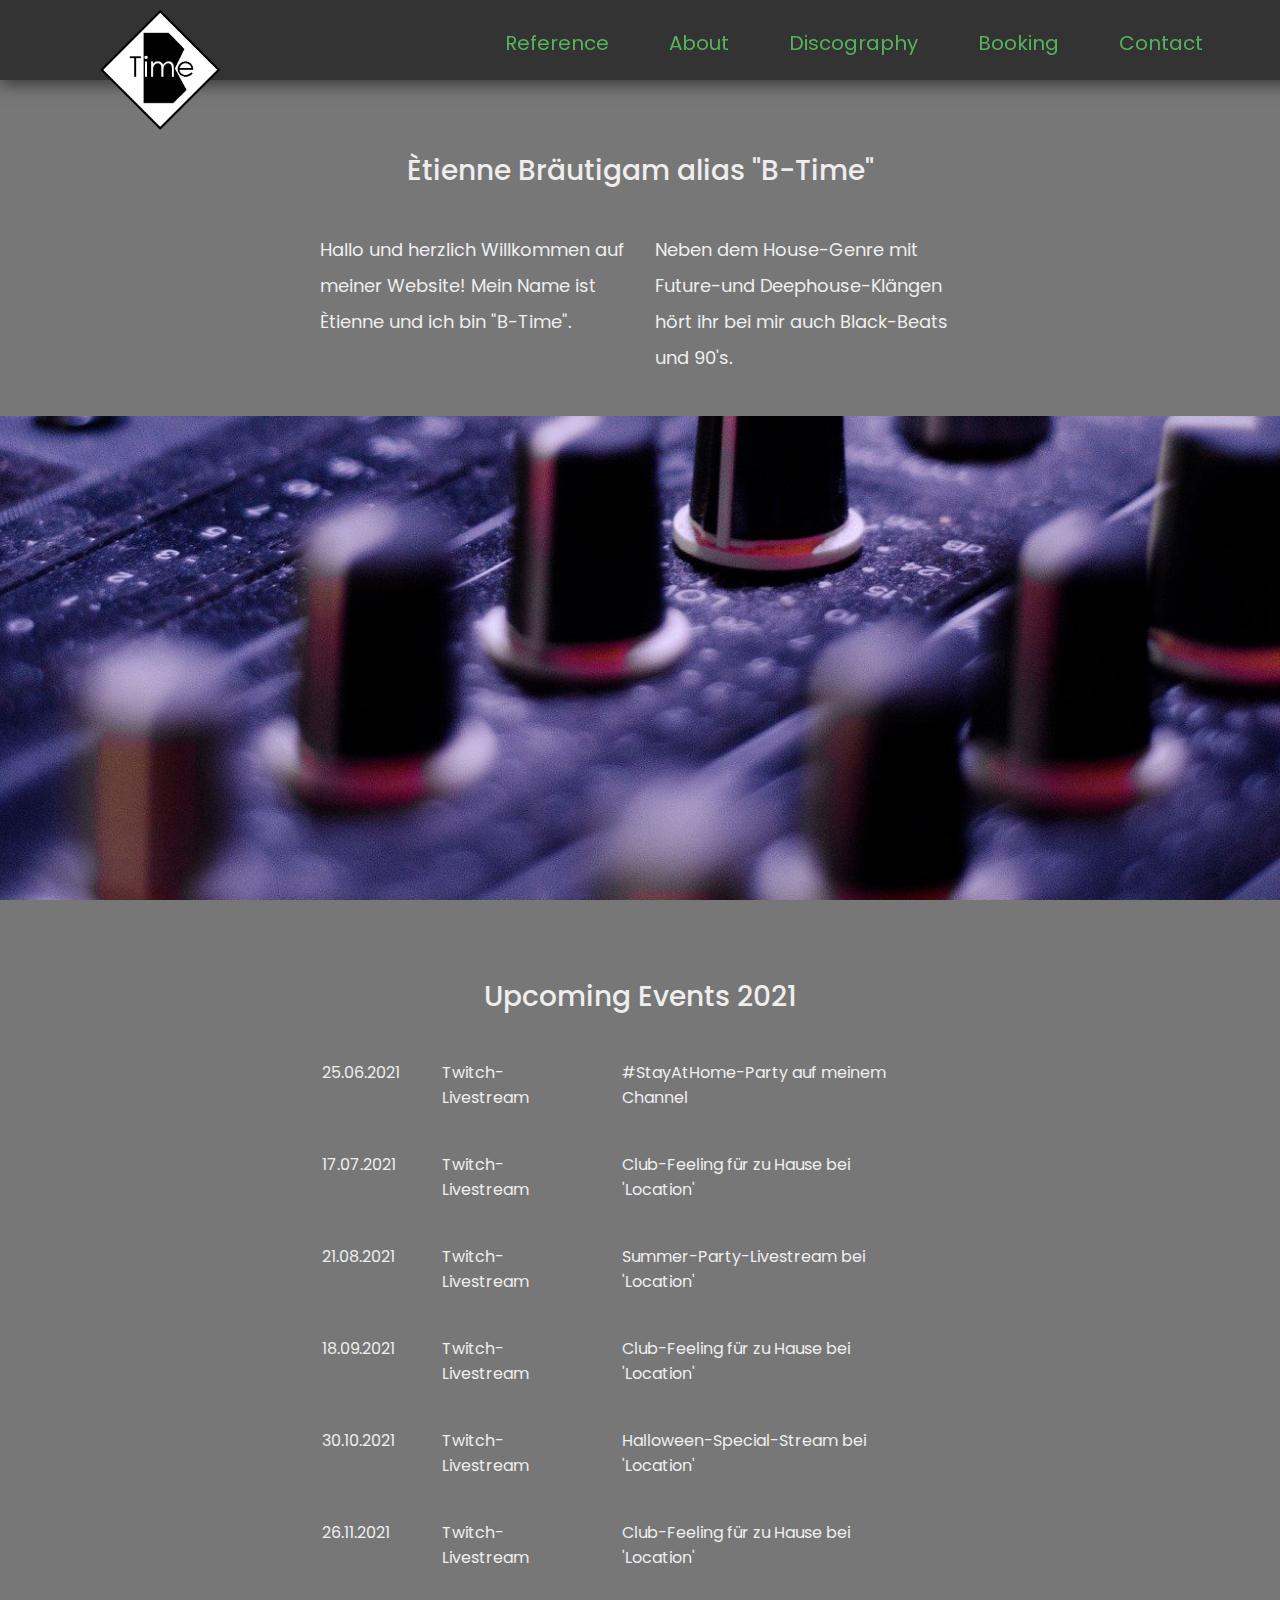
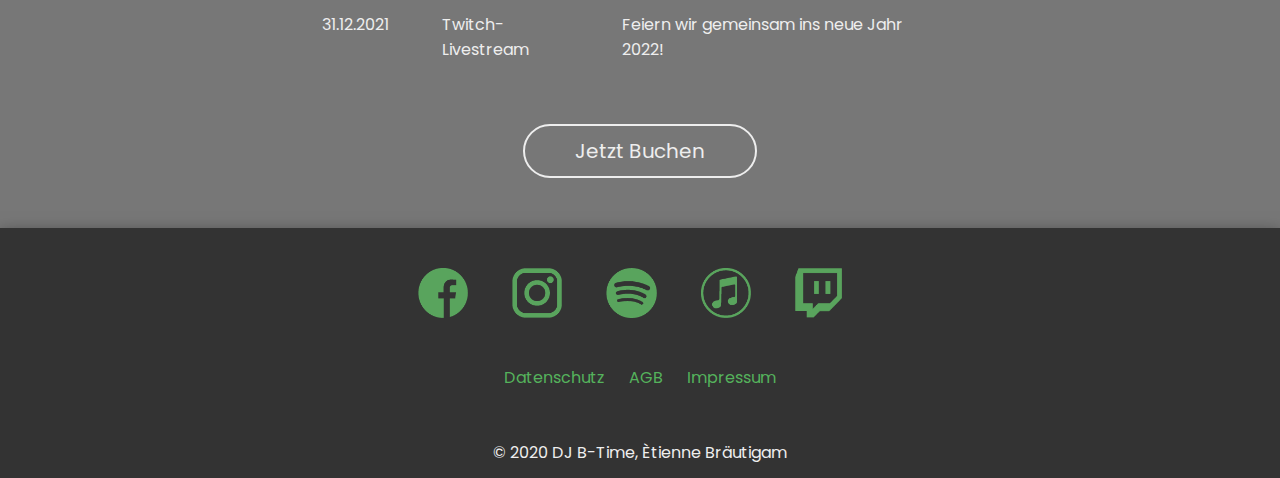
<file: index.html>
<!doctype html>
<html id="home">
<head>
<meta charset="utf-8" name="viewport" content="width=device-width, initial-scale=1.0">
<title>DJ B-Time</title>
<link href="style.css" rel="stylesheet" type="text/css" >
<link rel="preconnect" href="https://fonts.gstatic.com">
<link href="https://fonts.googleapis.com/css2?family=Poppins:wght@200;300;400;500;600&display=swap" rel="stylesheet">
</head>

<body>
	<header>
		<a href="#Home"><img src="Logo/Logo_Final.png" alt="Logo" class="logo"></a>
		<nav class="navbar">
			
			<ul>
				<div class="menu">
				<li><a href="reference.html">Reference</a></li>
				<li><a href="about.html">About</a></li>
				<li><a href="discography.html">Discography</a></li>
				<li><a href="book.html">Booking</a></li>
				<li><a href="contact.html">Contact</a></li>
				</div>
			</ul>
			<div class="burger">
				<div class="line1"></div>
				<div class="line2"></div>
				<div class="line3"></div>
			</div>
		</nav>
	</header>
	
<main>

<div class="Einleitung">
		<h2>Ètienne Bräutigam alias "B-Time"</h2>
			<div class="spalten">
				<p class="spalte1">Hallo und herzlich Willkommen auf meiner Website! Mein Name ist Ètienne und ich bin "B-Time". </p>
				<p class="spalte2">Neben dem House-Genre mit Future-und Deephouse-Klängen hört ihr bei mir auch Black-Beats und 90's.</p>
			</div>
</div>
<!-- Banner Startseite -->
<div class="container">	
	
	<div class="parallax">

	</div>	
	
	
</div>
	


	
<!-- kommende Events -->
	<div class="Hauptteil">
			<h2>Upcoming Events 2021</h2>
		
				<div class="Events_">
					<table>
						<tr>
							<td>25.06.2021</td>
							<td class="bezeichnung">Twitch-Livestream</td>
							<td class="beschreibung">#StayAtHome-Party auf meinem Channel</td>
						</tr>
						<tr>
							<td>17.07.2021</td>
							<td class="bezeichnung">Twitch-Livestream</td>
							<td class="beschreibung">Club-Feeling für zu Hause bei 'Location'</td>
						</tr>
						<tr>
							<td>21.08.2021</td>
							<td class="bezeichnung">Twitch-Livestream</td>
							<td class="beschreibung">Summer-Party-Livestream bei 'Location'</td>
						</tr>
						<tr>
							<td>18.09.2021</td>
							<td class="bezeichnung">Twitch-Livestream</td>
							<td class="beschreibung">Club-Feeling für zu Hause bei 'Location'</td>
						</tr>
						<tr>
							<td>30.10.2021</td>
							<td class="bezeichnung">Twitch-Livestream</td>
							<td class="beschreibung">Halloween-Special-Stream bei 'Location'</td>
						</tr>
						<tr>
							<td>26.11.2021</td>
							<td class="bezeichnung">Twitch-Livestream</td>
							<td class="beschreibung">Club-Feeling für zu Hause bei 'Location'</td>
						</tr>
						<tr>
							<td>31.12.2021</td>
							<td class="bezeichnung">Twitch-Livestream</td>
							<td class="beschreibung">Feiern wir gemeinsam ins neue Jahr 2022!</td>
						</tr>
					</table>
		
				</div>
	</div>
</main>

<figure>
<a href="book.html" class="button-Start">Jetzt Buchen</a>
</figure>	
	
<footer>
<!-- Social Media -->
	<div class="flexbox">
		<div class="social_media">
			<ul>
				<li><a href="#"><img src="socialmedia/Element 6fb.png" alt="Facebook"></a></li>
				<li><a href="#"><img src="socialmedia/Element 7ig.png" alt="Insatgram"></a></li>
				<li><a href="#"><img src="socialmedia/Element 8sp.png" alt="Spotify"></a></li>
				<li><a href="#"><img src="socialmedia/Element 9it.png" alt="iTunes"></a></li>
				<li><a href="#"><img src="socialmedia/Element 10.png" alt="Twitch"></a></li>
			</ul>
		</div>


	<!-- Datenschutz etc. -->

		<div class="policy">
			<ul>
				<li><a href="datenschutz.html">Datenschutz</a></li>
				<li><a href="agb.html">AGB</a></li>
				<li><a href="impressum.html">Impressum</a></li>
			</ul>
		</div>
	</div>
	<p class="copyright">© 2020 DJ B-Time, Ètienne Bräutigam</p>
</footer>

<script src="app.js"></script>
</body>
</html>
</file>
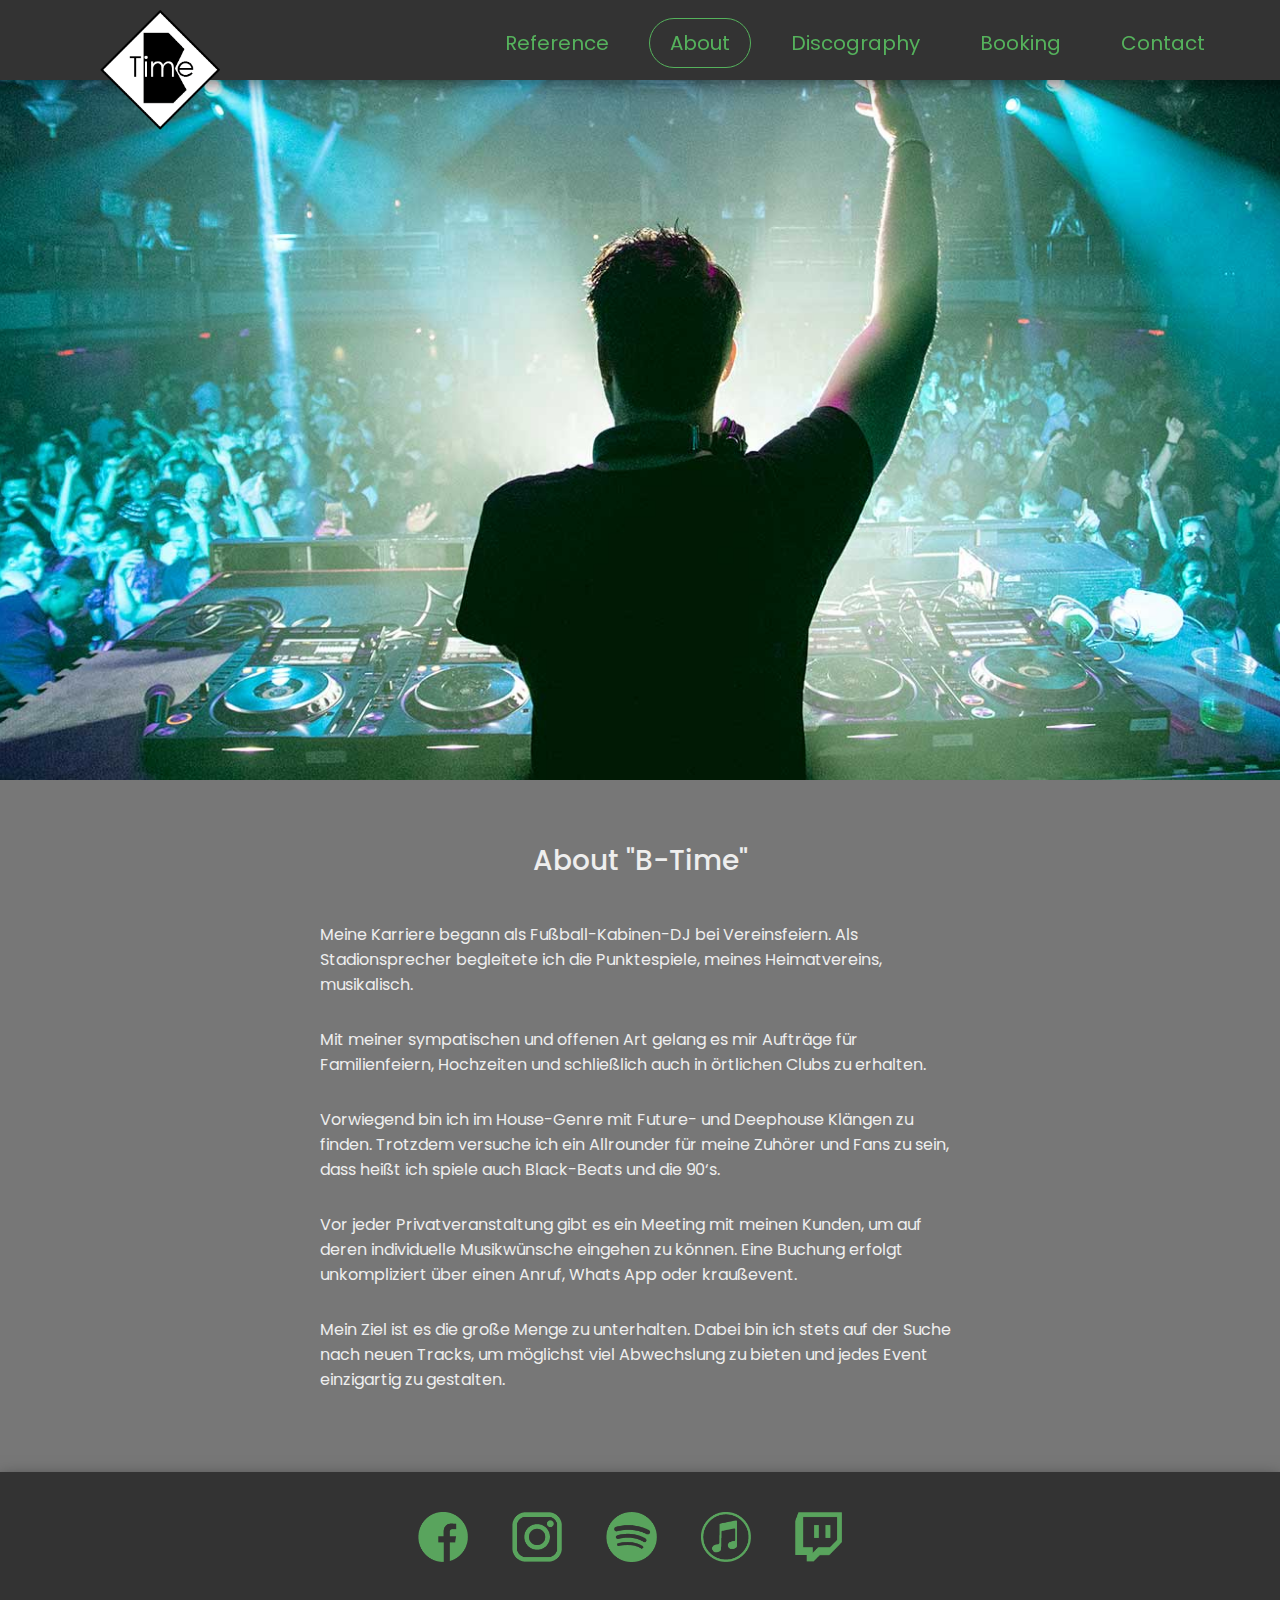
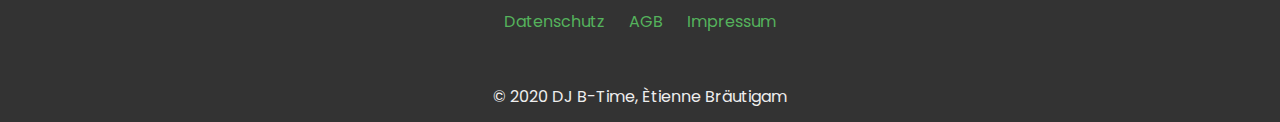
<file: about.html>
<!doctype html>
<html>
<head>
<meta charset="utf-8" name="viewport" content="width=device-width, initial-scale=1.0">
<title>DJ B-Time</title>
<link href="style.css" rel="stylesheet" type="text/css" >
<link rel="preconnect" href="https://fonts.gstatic.com">
<link href="https://fonts.googleapis.com/css2?family=Poppins:wght@200;300;400;500;600&display=swap" rel="stylesheet">
</head>

<body>
	<header>
		<a href="index.html"><img src="Logo/Logo_Final.png" alt="Logo" class="logo"></a>
		<nav class="navbar">
			
			<ul>
				<div class="menu">
				<li><a href="reference.html">Reference</a></li>
				<li><a href="about.html" class="active">About</a></li>
				<li><a href="discography.html">Discography</a></li>
				<li><a href="book.html">Booking</a></li>
				<li><a href="contact.html">Contact</a></li>
				</div>
			</ul>
			<div class="burger">
				<div class="line1"></div>
				<div class="line2"></div>
				<div class="line3"></div>
			</div>
		</nav>
	</header>
	
<main>

<!-- Banner Startseite -->
<div class="container-about">	
	
	<div class="parallax-about">

	</div>	
	
	
</div>
	


	
<!-- kommende Events -->
	<div class="Hauptteil">
			<h2>About "B-Time"</h2>
			<div class="about">
			<p>Meine Karriere begann als Fußball-Kabinen-DJ bei Vereinsfeiern. Als Stadionsprecher begleitete ich die Punktespiele, meines Heimatvereins, musikalisch.</p>
				
			<p>Mit meiner sympatischen und offenen Art gelang es mir Aufträge für Familienfeiern, Hochzeiten und schließlich auch in örtlichen Clubs zu erhalten.</p>
				
			<p>Vorwiegend bin ich im House-Genre mit Future- und Deephouse Klängen zu finden. Trotzdem versuche ich ein Allrounder für meine Zuhörer und Fans
				zu sein, dass heißt ich spiele auch Black-Beats und die 90‘s.</p>
				
			<p>Vor jeder Privatveranstaltung gibt es ein Meeting mit meinen Kunden, um auf deren individuelle Musikwünsche eingehen zu können. Eine Buchung
				erfolgt unkompliziert über einen Anruf, Whats App oder kraußevent.</p>
				
			<p>Mein Ziel ist es die große Menge zu unterhalten. Dabei bin ich stets auf der Suche nach neuen Tracks, um möglichst viel Abwechslung zu bieten und
				jedes Event einzigartig zu gestalten.</p>
		</div>
		
	</div>
</main>	
	
<footer>
<!-- Social Media -->
	<div class="flexbox">
		<div class="social_media">
			<ul>
				<li><a href="#"><img src="socialmedia/Element 6fb.png" alt="Facebook"></a></li>
				<li><a href="#"><img src="socialmedia/Element 7ig.png" alt="Insatgram"></a></li>
				<li><a href="#"><img src="socialmedia/Element 8sp.png" alt="Spotify"></a></li>
				<li><a href="#"><img src="socialmedia/Element 9it.png" alt="iTunes"></a></li>
				<li><a href="#"><img src="socialmedia/Element 10.png" alt="Twitch"></a></li>
			</ul>
		</div>


	<!-- Datenschutz etc. -->

		<div class="policy">
			<ul>
				<li><a href="datenschutz.html">Datenschutz</a></li>
				<li><a href="agb.html">AGB</a></li>
				<li><a href="impressum.html">Impressum</a></li>
			</ul>
		</div>
	</div>
	<p class="copyright">© 2020 DJ B-Time, Ètienne Bräutigam</p>
</footer>

<script src="app.js"></script>
</body>
</html>
</file>
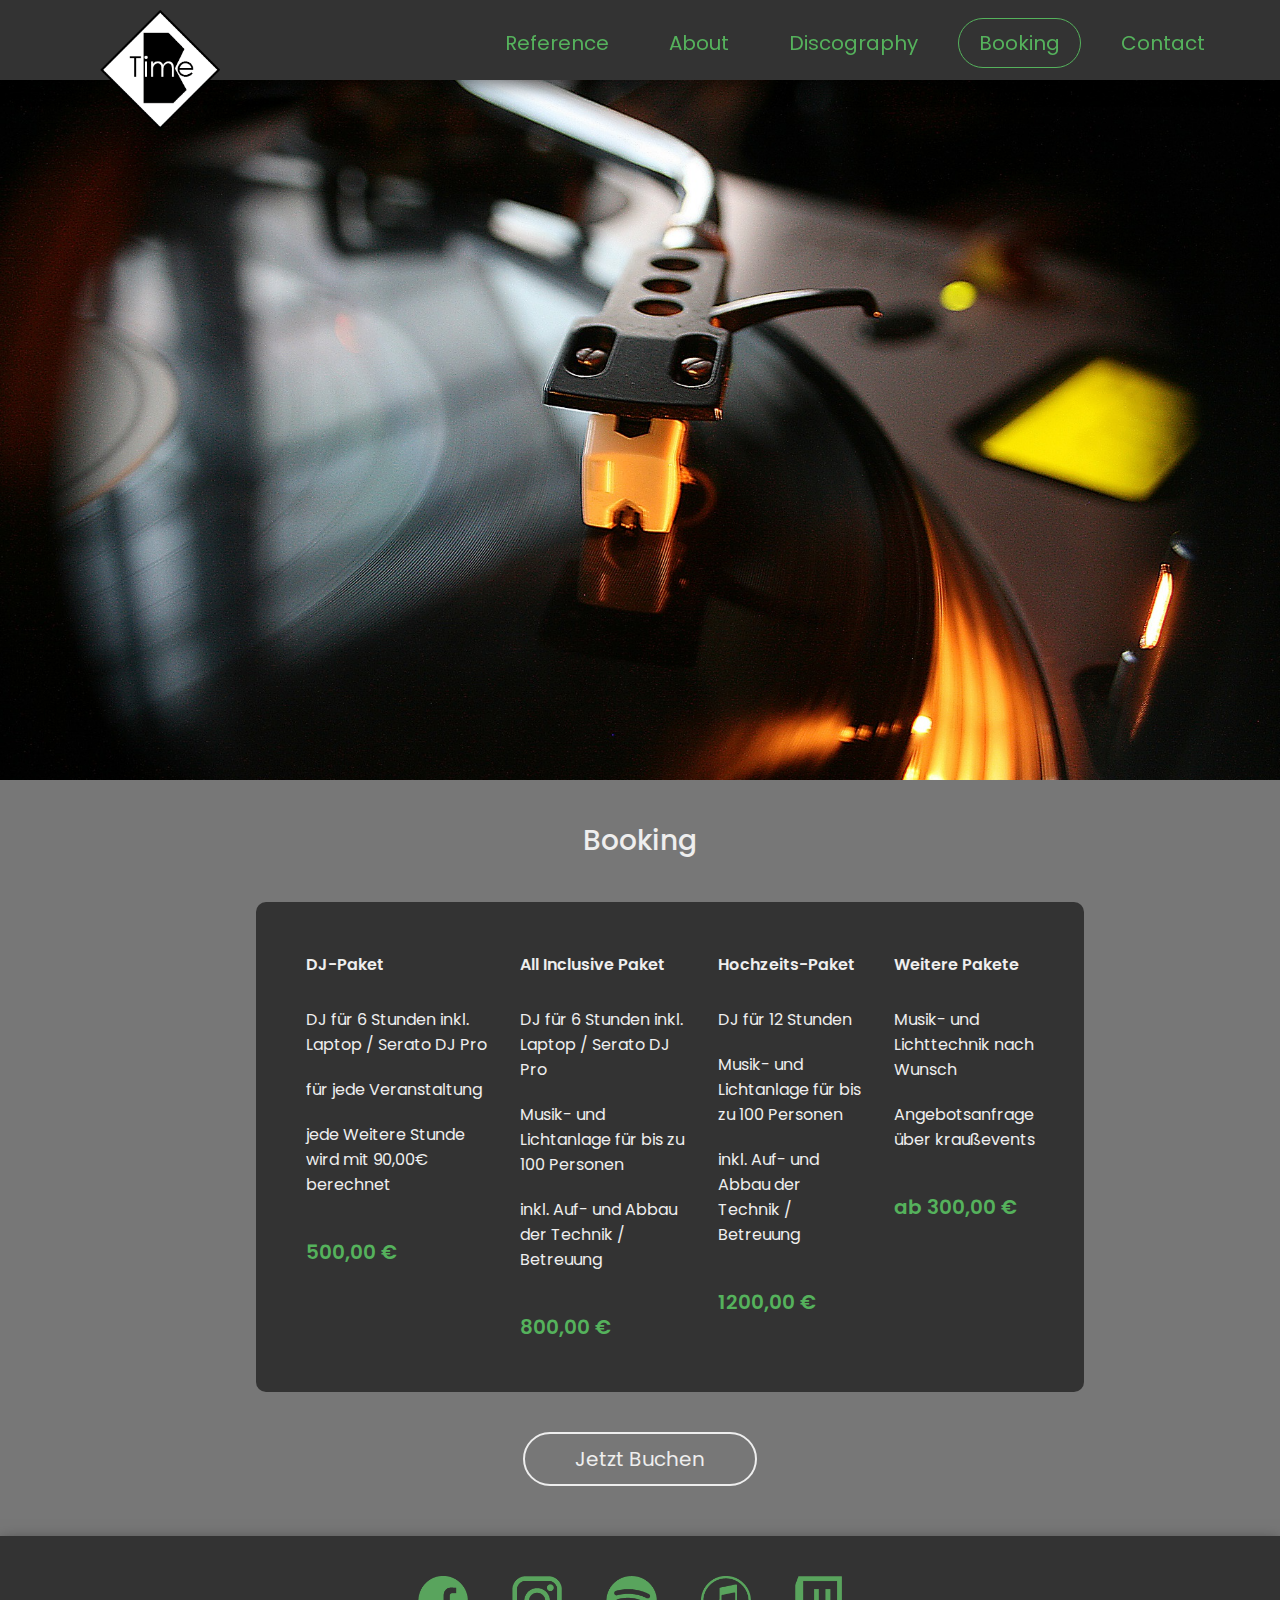
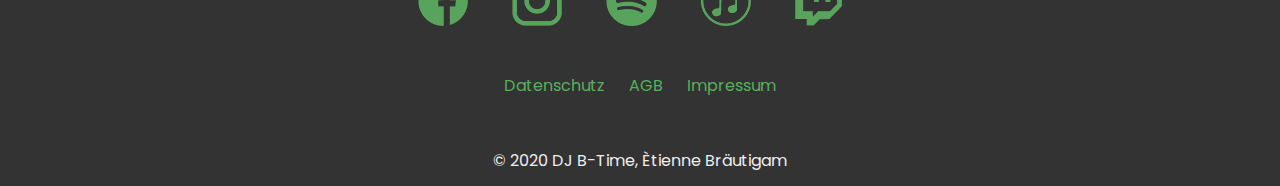
<file: book.html>
<!doctype html>
<html id="home">
<head>
<meta charset="utf-8" name="viewport" content="width=device-width, initial-scale=1.0">
<title>DJ B-Time</title>
<link href="style.css" rel="stylesheet" type="text/css" >
<link rel="preconnect" href="https://fonts.gstatic.com">
<link href="https://fonts.googleapis.com/css2?family=Poppins:wght@200;300;400;500;600&display=swap" rel="stylesheet">
</head>

<body>
	<header>
		<a href="index.html"><img src="Logo/Logo_Final.png" alt="Logo" class="logo"></a>
		<nav class="navbar">
			
			<ul>
				<div class="menu">
				<li><a href="reference.html">Reference</a></li>
				<li><a href="about.html">About</a></li>
				<li><a href="discography.html">Discography</a></li>
				<li><a href="book.html" class="active">Booking</a></li>
				<li><a href="contact.html">Contact</a></li>
				</div>
			</ul>
			<div class="burger">
				<div class="line1"></div>
				<div class="line2"></div>
				<div class="line3"></div>
			</div>
		</nav>
	</header>
	
<main>


<!-- Banner Startseite -->
<div class="container">	
	
	<div class="parallax_booking">

	</div>	
	
	
</div>
	


	
<!-- kommende Events -->
	<div class="booking">
		<h2>Booking</h2>
		
		<div class="divbooking">	
			<div class="row1">
				<div class="col-1">
					<ul class="DJ-Paket">
						<li><h4>DJ-Paket</h4></li>
						<div class="angbotsinhalt">
							<li>DJ für 6 Stunden inkl. Laptop / Serato DJ Pro</li>
							<li>für jede Veranstaltung</li>
							<li>jede Weitere Stunde wird mit 90,00€ berechnet</li>
						</div>
						<li class="preis">500,00 €</li>
					</ul>
				</div>
				<div class="col-2">
					<ul class="All-Inclusive">
						<li><h4>All Inclusive Paket</h4></li>
						<div class="angbotsinhalt">
							<li>DJ für 6 Stunden inkl. Laptop / Serato DJ Pro</li>
							<li>Musik- und Lichtanlage für bis zu 100 Personen</li>
							<li>inkl. Auf- und Abbau der Technik / Betreuung</li>
						</div>
						<li class="preis">800,00 €</li>
					</ul>
				</div>
			
			</div>
			<div class="row2">
				<div class="col-1">
					<ul class="Hochzeit">
						<li><h4>Hochzeits-Paket</h4></li>
						<div class="angbotsinhalt">
							<li>DJ für 12 Stunden</li>
							<li>Musik- und Lichtanlage für bis zu 100 Personen</li>
							<li>inkl. Auf- und Abbau der Technik / Betreuung</li>
						</div>
						<li class="preis">1200,00 €</li>
					</ul>
				</div>
				<div class="col-2">
					<ul class="weitere">
						<li><h4>Weitere Pakete</h4></li>
						<div class="angbotsinhalt">
							<li>Musik- und Lichttechnik nach Wunsch</li>
							<li>Angebotsanfrage über kraußevents</li>
						</div>
						<li class="preis">ab 300,00 €</li>
					</ul>
				</div>			
			</div>
		</div>
	</div>
</main>

<figure>
<a href="#" class="button-Start">Jetzt Buchen</a>
</figure>	
	
<footer>
<!-- Social Media -->
	<div class="flexbox">
		<div class="social_media">
			<ul>
				<li><a href="#"><img src="socialmedia/Element 6fb.png" alt="Facebook"></a></li>
				<li><a href="#"><img src="socialmedia/Element 7ig.png" alt="Insatgram"></a></li>
				<li><a href="#"><img src="socialmedia/Element 8sp.png" alt="Spotify"></a></li>
				<li><a href="#"><img src="socialmedia/Element 9it.png" alt="iTunes"></a></li>
				<li><a href="#"><img src="socialmedia/Element 10.png" alt="Twitch"></a></li>
			</ul>
		</div>


	<!-- Datenschutz etc. -->

		<div class="policy">
			<ul>
				<li><a href="#">Datenschutz</a></li>
				<li><a href="#">AGB</a></li>
				<li><a href="#">Impressum</a></li>
			</ul>
		</div>
	</div>
	<p class="copyright">© 2020 DJ B-Time, Ètienne Bräutigam</p>
</footer>

<script src="app.js"></script>
</body>
</html>
</file>
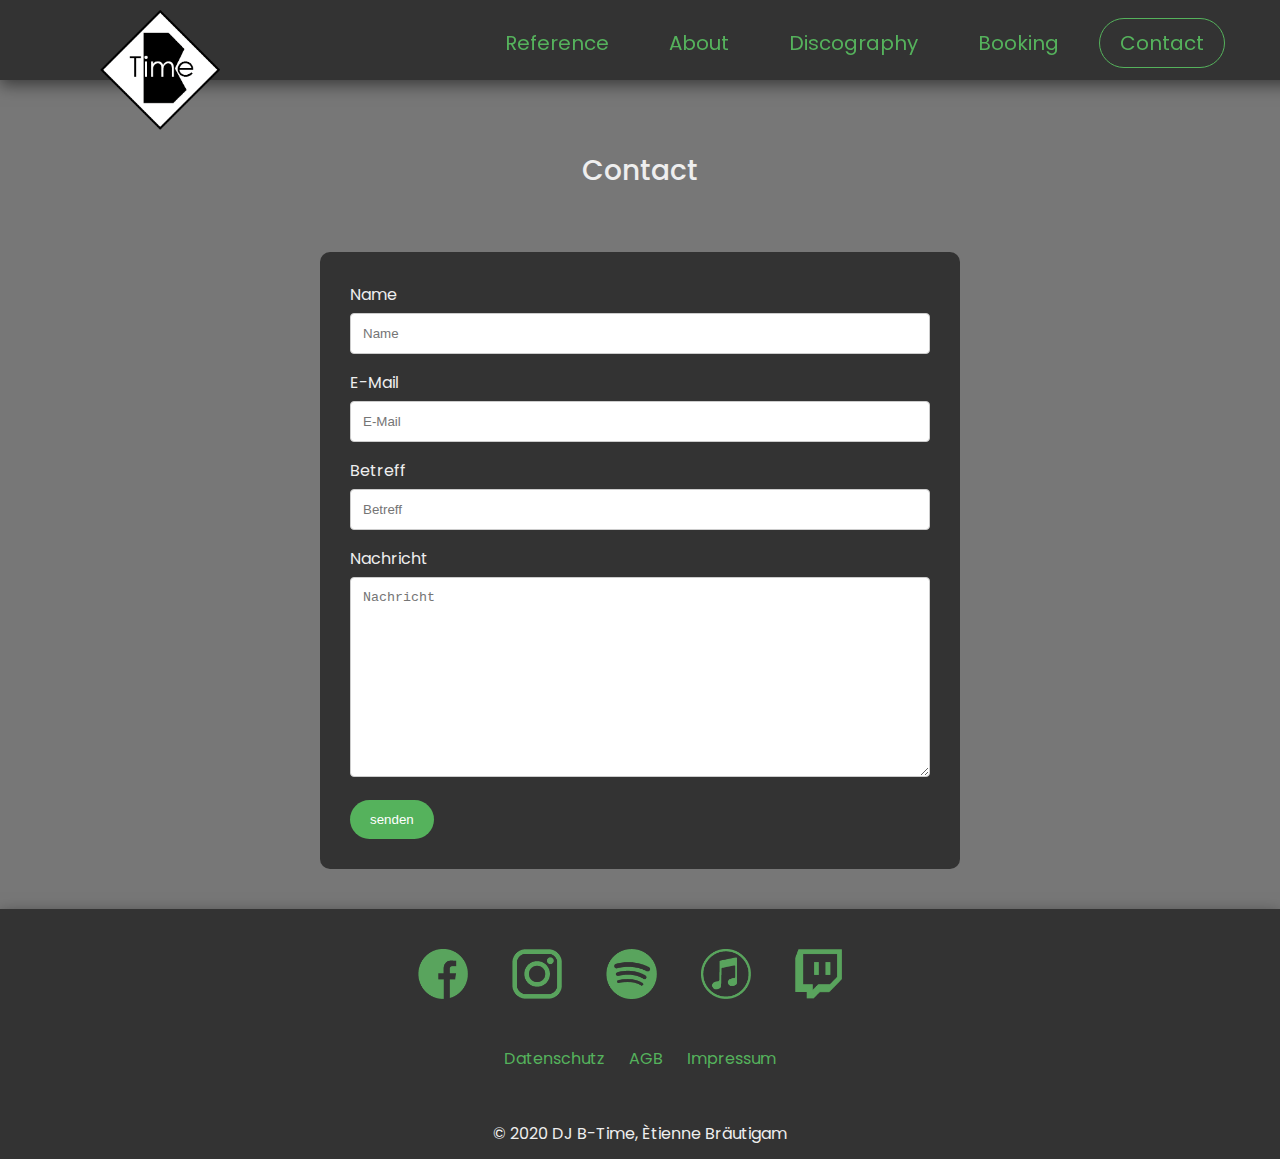
<file: contact.html>
<!doctype html>
<html id="home">
<head>
<meta charset="utf-8" name="viewport" content="width=device-width, initial-scale=1.0">
<title>DJ B-Time</title>
<link href="style.css" rel="stylesheet" type="text/css" >
<link rel="preconnect" href="https://fonts.gstatic.com">
<link href="https://fonts.googleapis.com/css2?family=Poppins:wght@200;300;400;500;600&display=swap" rel="stylesheet">
</head>

<body>
	<header>
		<a href="index.html"><img src="Logo/Logo_Final.png" alt="Logo" class="logo"></a>
		<nav class="navbar">
			
			<ul>
				<div class="menu">
				<li><a href="reference.html">Reference</a></li>
				<li><a href="about.html">About</a></li>
				<li><a href="discography.html">Discography</a></li>
				<li><a href="book.html">Booking</a></li>
				<li><a href="contact.html" class="active">Contact</a></li>
				</div>
			</ul>
			<div class="burger">
				<div class="line1"></div>
				<div class="line2"></div>
				<div class="line3"></div>
			</div>
		</nav>
	</header>
	
<main>

<div class="Einleitung">
		<h2>Contact</h2>
</div>
<!-- Banner Startseite
<div class="container">	
	
	<div class="parallax">

	</div>	
	
	
</div>-->
	


	
<!-- Kontaktformular -->
	<div class="Hauptteil">
		
		 <div class="form">
  <form action="action_page.php">

    <label for="fname">Name</label>
    <input type="text" id="name" name="name" placeholder="Name">

    <label for="lname">E-Mail</label>
    <input type="text" id="email" name="e-mail" placeholder="E-Mail">

    <label for="country">Betreff</label>
    <input type="text" id="betreff" name="betreff" placeholder="Betreff">

    <label for="subject">Nachricht</label>
    <textarea id="subject" name="subject" placeholder="Nachricht" style="height:200px"></textarea>

    <input type="submit" value="senden">
  </form>
</div> 
		
	</div>
</main>	
	
<footer>
<!-- Social Media -->
	<div class="flexbox">
		<div class="social_media">
			<ul>
				<li><a href="#"><img src="socialmedia/Element 6fb.png" alt="Facebook"></a></li>
				<li><a href="#"><img src="socialmedia/Element 7ig.png" alt="Insatgram"></a></li>
				<li><a href="#"><img src="socialmedia/Element 8sp.png" alt="Spotify"></a></li>
				<li><a href="#"><img src="socialmedia/Element 9it.png" alt="iTunes"></a></li>
				<li><a href="#"><img src="socialmedia/Element 10.png" alt="Twitch"></a></li>
			</ul>
		</div>


	<!-- Datenschutz etc. -->

		<div class="policy">
			<ul>
				<li><a href="#">Datenschutz</a></li>
				<li><a href="#">AGB</a></li>
				<li><a href="#">Impressum</a></li>
			</ul>
		</div>
	</div>
	<p class="copyright">© 2020 DJ B-Time, Ètienne Bräutigam</p>
</footer>

<script src="app.js"></script>
</body>
</html>
</file>
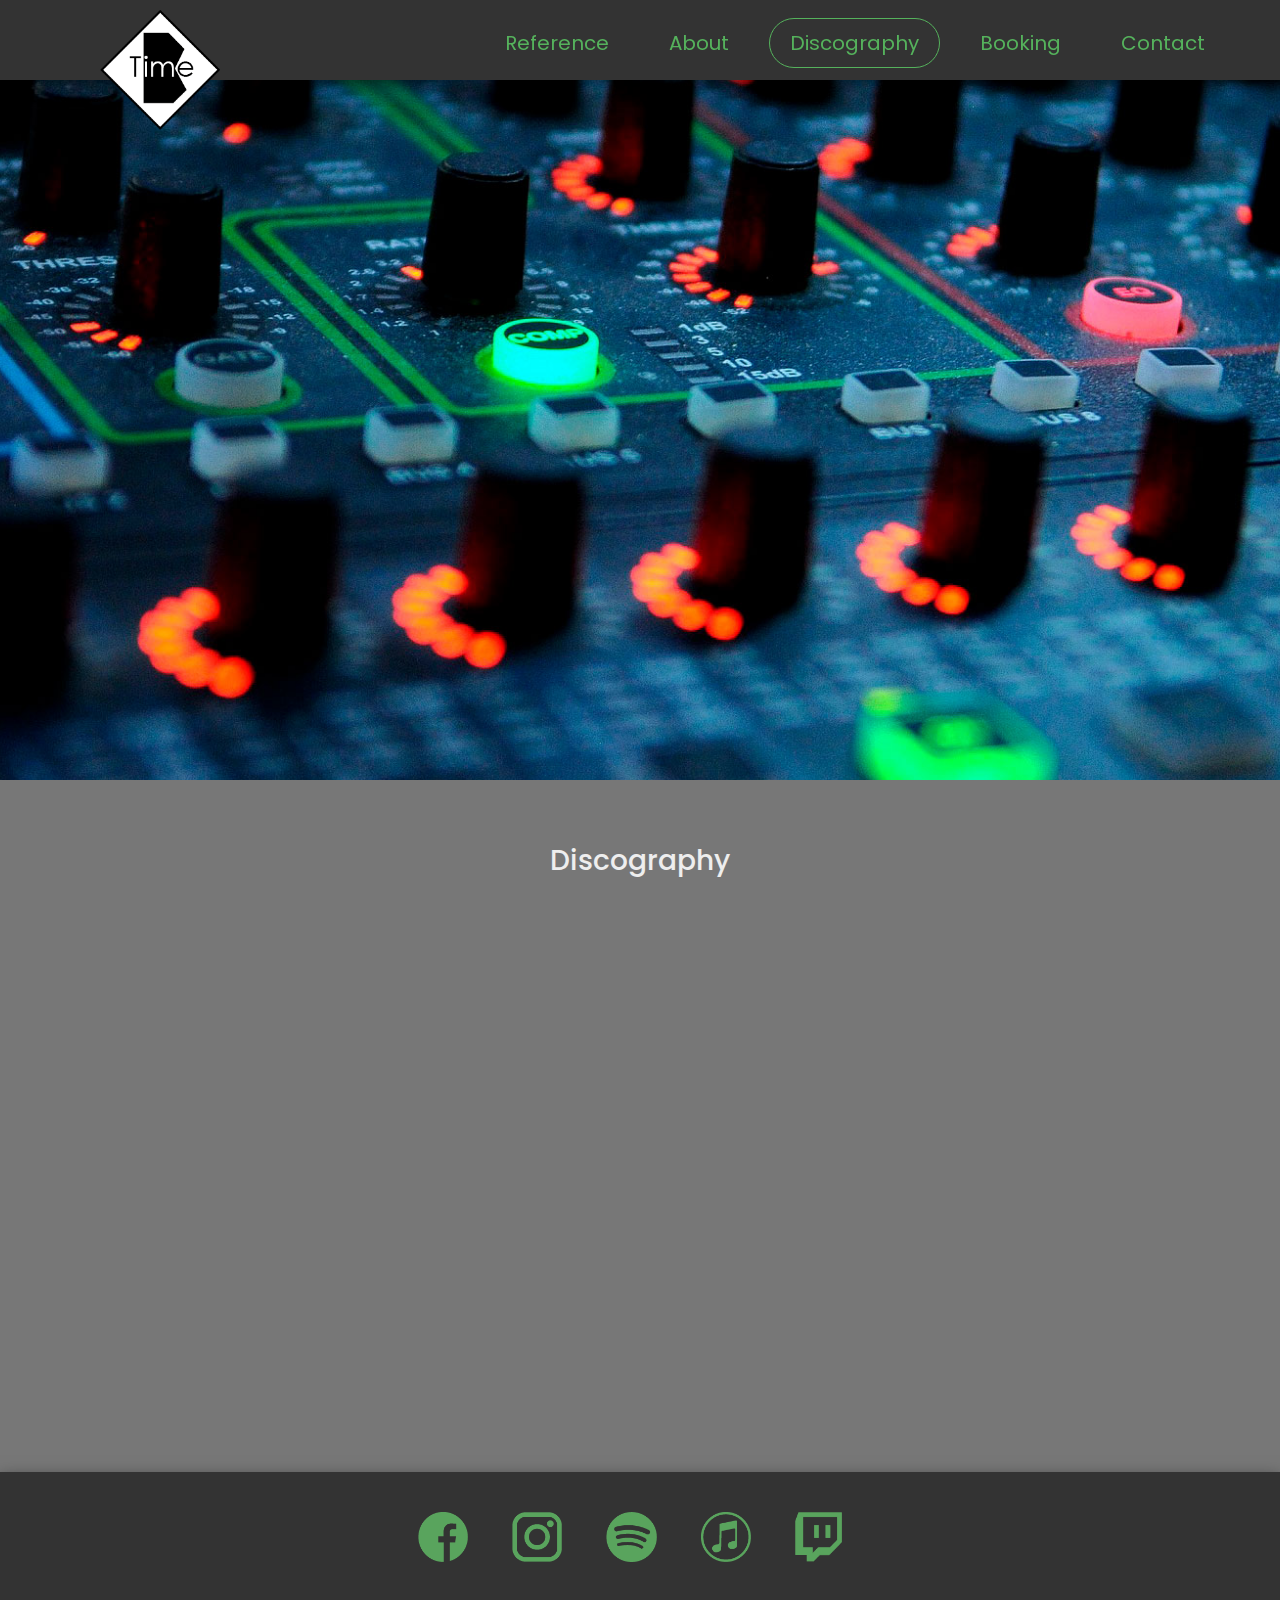
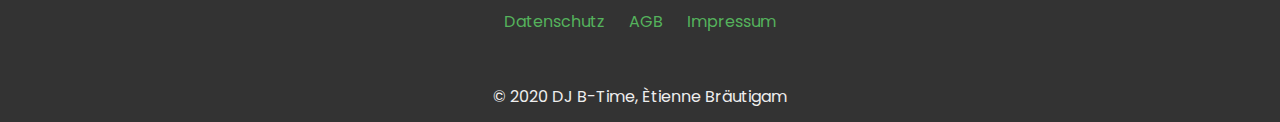
<file: discography.html>
<!doctype html>
<html id="home">
<head>
<meta charset="utf-8" name="viewport" content="width=device-width, initial-scale=1.0">
<title>DJ B-Time</title>
<link href="style.css" rel="stylesheet" type="text/css" >
<link rel="preconnect" href="https://fonts.gstatic.com">
<link href="https://fonts.googleapis.com/css2?family=Poppins:wght@200;300;400;500;600&display=swap" rel="stylesheet">
</head>

<body>
	<header>
		<a href="index.html"><img src="Logo/Logo_Final.png" alt="Logo" class="logo"></a>
		<nav class="navbar">
			
			<ul>
				<div class="menu">
				<li><a href="reference.html">Reference</a></li>
				<li><a href="about.html">About</a></li>
				<li><a href="discography.html" class="active">Discography</a></li>
				<li><a href="book.html">Booking</a></li>
				<li><a href="contact.html">Contact</a></li>
				</div>
			</ul>
			<div class="burger">
				<div class="line1"></div>
				<div class="line2"></div>
				<div class="line3"></div>
			</div>
		</nav>
	</header>
	
<main>

<!-- Banner Startseite -->
<div class="container">	
	<div class="parallax_discography">
	</div>	
</div>
	


	
<!-- kommende Events -->
	<div class="Hauptteil">
		<h2>Discography</h2>
		
		<iframe class="Events_" src="https://open.spotify.com/embed/artist/1OAxFND8HS1ecKmMlsyYj9" width="100%" height="500" frameborder="0" allowtransparency="true" allow="encrypted-media"></iframe>
		
		
		<!-- manuelle Liste -->
		<!--	<div class="Events_">
					<table>
						<tr>
							<td>2020</td>
							<td class="track">Track 6</td>
							<td class="track"><a href="#">Stream</a></td>
						</tr>
						<tr>
							<td>2020</td>
							<td class="track">Track 6</td>
							<td class="track"><a href="#">Stream</a></td>
						</tr>
						<tr>
							<td>2019</td>
							<td class="track">Track 6</td>
							<td class="track"><a href="#">Stream</a></td>
						</tr>
						<tr>
							<td>2019</td>
							<td class="track">Track 6</td>
							<td class="track"><a href="#">Stream</a></td>
						</tr>
						<tr>
							<td>2019</td>
							<td class="track">Track 6</td>
							<td class="track"><a href="#">Stream</a></td>
						</tr>
						<tr>
							<td>2018</td>
							<td class="track">Track 6</td>
							<td class="track"><a href="#">Stream</a></td>
						</tr>
					</table>
				</div> -->
		
	</div>
</main>
	
<footer>
<!-- Social Media -->
	<div class="flexbox">
		<div class="social_media">
			<ul>
				<li><a href="#"><img src="socialmedia/Element 6fb.png" alt="Facebook"></a></li>
				<li><a href="#"><img src="socialmedia/Element 7ig.png" alt="Insatgram"></a></li>
				<li><a href="#"><img src="socialmedia/Element 8sp.png" alt="Spotify"></a></li>
				<li><a href="#"><img src="socialmedia/Element 9it.png" alt="iTunes"></a></li>
				<li><a href="#"><img src="socialmedia/Element 10.png" alt="Twitch"></a></li>
			</ul>
		</div>


	<!-- Datenschutz etc. -->

		<div class="policy">
			<ul>
				<li><a href="#">Datenschutz</a></li>
				<li><a href="#">AGB</a></li>
				<li><a href="#">Impressum</a></li>
			</ul>
		</div>
	</div>
	<p class="copyright">© 2020 DJ B-Time, Ètienne Bräutigam</p>
</footer>

<script src="app.js"></script>
</body>
</html>
</file>
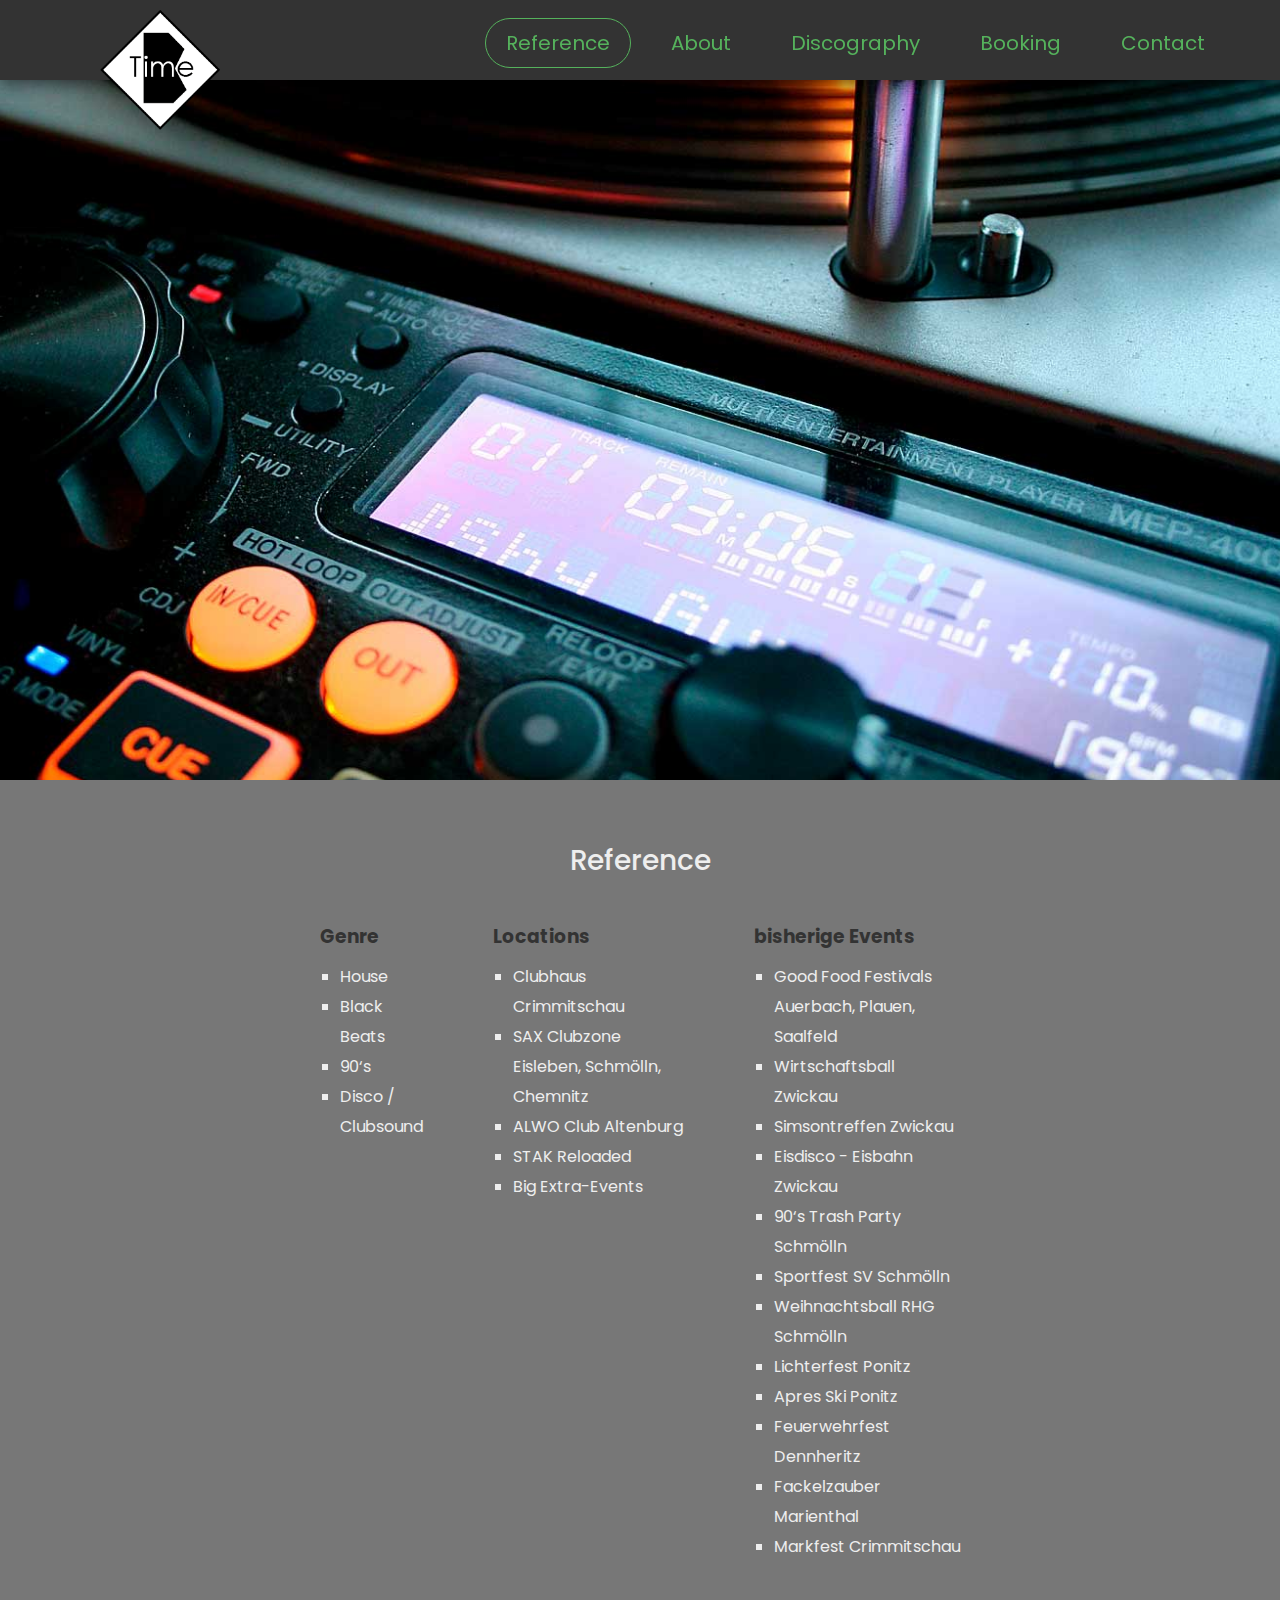
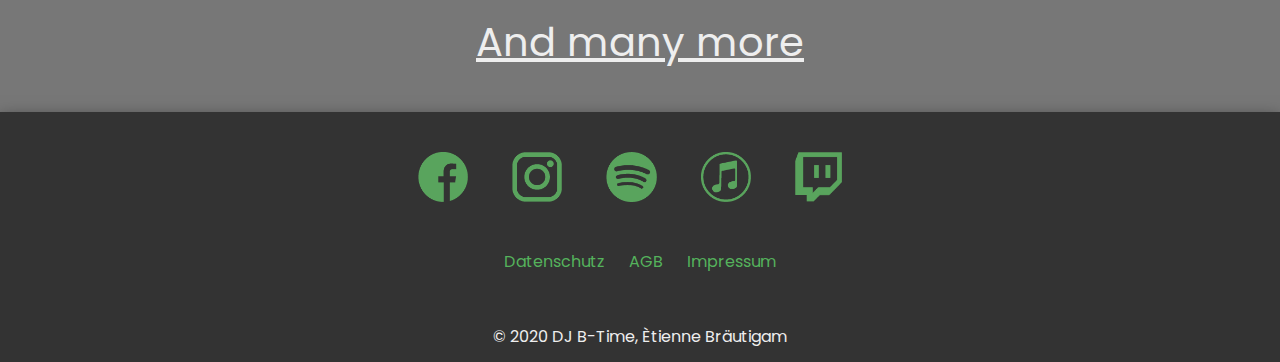
<file: reference.html>
<!doctype html>
<html>
<head>
<meta charset="utf-8" name="viewport" content="width=device-width, initial-scale=1.0">
<title>DJ B-Time</title>
<link href="style.css" rel="stylesheet" type="text/css" >
<link rel="preconnect" href="https://fonts.gstatic.com">
<link href="https://fonts.googleapis.com/css2?family=Poppins:wght@200;300;400;500;600&display=swap" rel="stylesheet">
</head>

<body>
	<header>
		<a href="index.html"><img src="Logo/Logo_Final.png" alt="Logo" class="logo"></a>
		<nav class="navbar">
			
			<ul>
				<div class="menu">
				<li><a href="reference.html" class="active">Reference</a></li>
				<li><a href="about.html">About</a></li>
				<li><a href="discography.html">Discography</a></li>
				<li><a href="book.html">Booking</a></li>
				<li><a href="contact.html">Contact</a></li>
				</div>
			</ul>
			<div class="burger">
				<div class="line1"></div>
				<div class="line2"></div>
				<div class="line3"></div>
			</div>
		</nav>
	</header>
	
<main>

<!-- Banner Startseite -->
<div class="container-ref">	
	
	<div class="parallax-ref">

	</div>	
	
	
</div>
	


	
<!-- kommende Events -->
	<div class="Hauptteil">
			<h2>Reference</h2>
				<div class="reference1">
					<ul class="genre-list">
					<h3>Genre</h3>
					<li>House</li>
					<li>Black Beats</li>
					<li>90‘s</li>
					<li>Disco / Clubsound</li>
					</ul>	
					
					<ul class="location-list">
					<h3>Locations</h3>
					<li>Clubhaus Crimmitschau</li>
					<li>SAX Clubzone Eisleben, Schmölln, Chemnitz</li>
					<li>ALWO Club Altenburg</li>
					<li>STAK Reloaded</li>
					<li>Big Extra-Events</li>
					</ul>
					
					<ul class="events-list">
					<h3>bisherige Events</h3>
					<li>Good Food Festivals Auerbach, Plauen, Saalfeld</li>
					<li>Wirtschaftsball Zwickau</li>
					<li>Simsontreffen Zwickau</li>
					<li>Eisdisco - Eisbahn Zwickau</li>
					<li>90‘s Trash Party Schmölln</li>
					<li>Sportfest SV Schmölln</li>
					<li>Weihnachtsball RHG Schmölln</li>
					<li>Lichterfest Ponitz</li>
					<li>Apres Ski Ponitz</li>
					<li>Feuerwehrfest Dennheritz</li>
					<li>Fackelzauber Marienthal</li>
					<li>Markfest Crimmitschau</li>
					</ul>
							
				</div>
		
			<p class="more">And many more</p>
	</div>
</main>	
	
<footer>
<!-- Social Media -->
	<div class="flexbox">
		<div class="social_media">
			<ul>
				<li><a href="#"><img src="socialmedia/Element 6fb.png" alt="Facebook"></a></li>
				<li><a href="#"><img src="socialmedia/Element 7ig.png" alt="Insatgram"></a></li>
				<li><a href="#"><img src="socialmedia/Element 8sp.png" alt="Spotify"></a></li>
				<li><a href="#"><img src="socialmedia/Element 9it.png" alt="iTunes"></a></li>
				<li><a href="#"><img src="socialmedia/Element 10.png" alt="Twitch"></a></li>
			</ul>
		</div>


	<!-- Datenschutz etc. -->

		<div class="policy">
			<ul>
				<li><a href="datenschutz.html">Datenschutz</a></li>
				<li><a href="agb.html">AGB</a></li>
				<li><a href="impressum.html">Impressum</a></li>
			</ul>
		</div>
	</div>
	<p class="copyright">© 2020 DJ B-Time, Ètienne Bräutigam</p>
</footer>

<script src="app.js"></script>
</body>
</html>
</file>
<file: style.css>
@charset "utf-8";

@import url('https://fonts.googleapis.com/css2?family=Poppins:wght@200;300;400;500;600&display=swap');

* {
	margin: 0px;
	padding: 0px;
}

body {
	font-family: 'Poppins', "sans-serif";
	font-size: 16px;
	font-weight: 400;
	background-color: #777;
	color: #eee;
	width: 100%;
}

/* grüne Schrift aus Logo: #57c61c */

header {
	display: flex;
	flex-direction: row;
	width: 100%;
	height: 60px;
	padding: 10px 100px;
	background-color: #333;
	position: fixed;
	box-shadow: 0px 5px 15px 0px rgba(0,0,0,0.5);
	z-index: 100;
}

.logo {
	height: 120px;
	margin-top: 0px; 
}

.navbar {
	display: flex;
	justify-content: space-around;
	margin-left: 40px;
}

.active {
	padding: 10px 50px;
	border-radius: 30px;
	color: #55b25c;
	border: thin #55b25c solid;
	
}

.navbar li {
	float: right;
	list-style-type: none;
	padding-top: 18px;
	padding-right: 20px;
}

.navbar li a {
	text-decoration: none;
	color: #55b25c;
	font-size: 20px;
	font-weight: 400;
}

.menu {
	display: flex;
	justify-content: space-around;
	width: 30%;
	margin-left: 225px;

}

.menu a {
	padding: 10px 20px;
}

.menu a:hover {
	color: #333;
	background-color: #55b25c;
	transition: 0.4s;
	border-radius: 30px;
}

.burger {
	display: none;
	cursor: pointer;
	margin-top: 10px;
}

.burger div {
	width: 40px;
	height: 2px;
	background-color: #55b25c;
	margin: 8px;
	border: 1px solid #55b25c;
	border-radius: 10px;
	transition: all 0.3s ease;
}

.container {
	max-width: 100%;
	margin: 0 auto;
	background: #777;
	padding: 40px 0px;
}

.parallax {
	background: url("Bilder/mixer-821537_1920_1.jpg") no-repeat center;
	background-size: cover;
	background-attachment: fixed;
	height: 500px;
}

.container-ref {
	max-width: 100%;
	margin: 0 auto;
	background: #777;
	padding: 40px 0px;
}

.parallax-ref {
	background: url("Bilder/vinyl-4722544_19201.jpg") no-repeat center;
	background-size: cover;
	background-attachment: fixed;
	height: 700px;
	margin-top: 40px;
}

.container-about {
	max-width: 100%;
	margin: 0 auto;
	background: #777;
	padding: 40px 0px;
}

.parallax_discography {
	background: url("Bilder/dj-923468_1920_1.jpg") no-repeat center;
	background-size: cover;
	background-attachment: fixed;
	height: 700px;
	margin-top: 40px;
}

.parallax_booking {
	background: url("Bilder/dj-4702977_1920.jpg") no-repeat center;
	background-size: cover;
	background-attachment: fixed;
	height: 700px;
	margin-top: 40px;
}

.parallax-about {
	background: url("Bilder/AdobeStock_285056161.jpeg") no-repeat center;
	background-size: cover;
	background-attachment: fixed;
	height: 700px;
	margin-top: 40px;
}

.Einleitung {
	max-width: 50%;
	padding-top: 150px;
	text-align: left;
	transform: translate(50%,0%);
}

.Einleitung p {
	line-height: 2;
	font-size: 18px;
}

.spalten {
	width: 100%;
	display: flex;
}

.spalte1 {
	margin-right: 30px;
	width: 100%;
}

.spalte2 {
	width: 100%;
}

.tel {
	display:inline;
	margin-left: 495px;
	width: 100%;
}

td a {
	color: #55b25c;
	text-decoration: none;
}

main {
	display: contents;
}

.Hauptteil {
	max-width: 50%;
	padding-top: 20px;
	margin-bottom: 50px;
	margin: 0 auto 40px;
}

.about p {
	margin-bottom: 30px;
}

.about {
	margin-bottom: 80px;
}

.Events_ {
	display: flex;
	text-align: left;
	margin-bottom: 50px;
}

.booking {
	width: 60%;
	margin: 0 auto;
}

.divbooking {
	background-color: #333;
	padding: 30px;
	border-radius: 10px;
	width: 100%;
	margin-left: auto;
	margin-right: auto;
	margin-bottom: 40px;
	display: flex;
	flex-direction: row;
}

.divbooking ul {
	list-style-type: none;
	padding: 20px;
	width: 100%;
	margin: 0 auto;
}

.divbooking h4 {
	margin-bottom: 30px;
	font-weight: 600;
}

.row1 {
	display: flex;
	flex-direction: row;
	margin-right: 20px;
}

.row2 {
	display: flex;
	flex-direction: row;
}

.col-1 {margin-right: 30px;}

.angbotsinhalt li{
	margin-bottom: 20px;
}

.preis {
	color: #55b25c;
	font-size: 20px;
	font-weight: 600;
	margin-top: 40px;
}

table {
	margin-bottom: -30px;
	margin-left: auto;
	margin-right: auto;
}

td {
	padding: 0px 40px 40px 0px;
	vertical-align: text-top;
}

h2 {
	font-size: 28px;
	font-weight: 500;
	text-align: center;
	margin-bottom: 40px;
}

.reference1 {
	display: flex;
	flex-direction: row;
	width: 100%;
}

.reference1 ul {
	list-style-type: square;
	line-height: 30px;
}

.reference1 ul li {
	margin-left: 20px;
}

.genre-list, .location-list {
	margin-right: 70px;
}

h3 {
	margin-bottom: 10px;
	color: #333;
}

.more {
	font-size: 40px;
	text-align: center;
	margin-top: 50px;
	text-decoration: underline;
}

figure {
	max-width: 50%;
	margin-bottom: 50px;
	margin-left: auto;
	margin-right: auto;
	display: flex;
	align-items: center;
	justify-content: center;
}


.button-Start {
	border: 2px #eee solid;
	padding: 10px 50px;
	border-radius: 30px;
	color: #eee;
	text-decoration: none;
	transition: 0.4s;
	font-size: 20px;
	font-weight: 400;

}

.button-Start:hover {
	background-color: #55b25c;
	color: #333;
	border-color: #55b25c;
}


footer {
	background-color: #333;
	box-shadow: 0px 5px 15px 0px rgba(0,0,0,0.5);
	height: 120px;
	margin: 0 auto;
	padding: 40px 0 90px;
}

footer li {
	list-style-type: none;
	display: inline-block;
}

footer li a {
	color: #55b25c;
	text-decoration: none;
	padding: 0px 10px;
}

.flexbox {
	display: flex;
	flex-direction: column;
	text-align: center;
	margin: 0 auto;
}

.social_media {
	margin-bottom: 30px;
}

.social_media img {
	height: 50px;
	margin-right: 20px;
	padding-bottom: 10px;
}

.policy {
	margin-bottom: 20px;
	justify-content: center;
}

.copyright {
	padding-top: 30px;
	text-align: center;
}

/* Contact */
input[type=text], select, textarea {
  width: 100%;
  padding: 12px; 
  border: 1px solid #ccc; 
  border-radius: 4px; 
  box-sizing: border-box; 
  margin-top: 6px; 
  margin-bottom: 16px; 
  resize: vertical
}

/* sende button */
input[type=submit] {
  background-color: #55b25c;
  color: white;
  padding: 12px 20px;
  border: none;
  border-radius: 30px;
  cursor: pointer;
}

/* sende button hover */
input[type=submit]:hover {
  background-color: #4a8a4e;
	transition: 0.2s;
}

/* hintergrund */
.form {
  border-radius: 10px;
  background-color: #333333;
  padding: 30px;
}

/*bis hierhin alles ab 1025px*/



/*Tablet horizontal bis 1024px*/

@media (max-width: 1024px) {
	body {
		overflow-x: hidden;
	}
	
	.logo {
		transform: translateX(450%);
	}
	
	.menu {
		position: absolute;
		height: 350px;
		top: 80px;
		background-color: #333;
		display: flex;
		flex-direction: column;
		align-items: right;
		width: 20%;
		transform: translateX(-230%);
		transition: transform 0.5s ease-in;
		text-align: left;
		padding: 0px 100px 50px;
		box-shadow: 15px 15px 15px 0px rgba(0,0,0,0.5);
	}
	
	.menu li {
		opacity: 0;
		padding-right: 100px;
	}
	
	.burger {
		display: block;
		transform: translateX(-350%);
	}
	
		
	.reference1 {
		display: flex;
		flex-direction: column;
	}
	
	.reference1 ul {
		margin-bottom: 50px;
	}
	
	.nav-active {
		transform: translateX(-130%);
	}
	
	.divbooking {
		width: 100%;
		flex-direction: column;
	}
	
	.divbooking ul {
		
	}
	
	.row1 {
		display: flex;
		flex-direction: row;
	}
	
	.row2 {
		display: flex;
		flex-direction: row;
	}
	
}



@keyframes menuFade {
	from{
		opacity: 0;
		transform: translateX(50px);
	}
	to{
		opacity: 1;
		transform: translateX(0px);
	}
}

.toggle .line1 {
	transform: rotate(-45deg) translate(-10px,10px);
}

.toggle .line2 {
	opacity: 0;
}

.toggle .line3 {
	transform: rotate(45deg) translate(-6px,-7px);
}

/*Tablet vertikal bis 800px*/

@media (max-width: 800px) {
	header {
		display: flex;
		height: 115px;
	}
	
	.logo {
		transform: translateX(-70%);
	}
	
	.menu li {
		opacity: 0;
		margin-right: 100px;
		margin-left: -80px;
		text-align: left;
		padding-left: 200px;
	}
	
	.menu {
		align-items: right;
		width: 50%;
		transform: translateX(-250%);
		margin-top: 55px;
	}
	
	.burger {
		display: block;
		transform: translateX(-150%);
		margin-top: 38px;	
	}
	
	.nav-active {
		transform: translateX(-100%);
}
	
	
	.spalten {
		flex-direction: column;
	}
	
	.bezeichnung {
		display: none;
	}
	
	.Einleitung{
		max-width: 80%;
		transform: translateX(0%);
		margin: 0 auto;
		padding-top: 200px;
	}
	
	
	.Hauptteil {
		max-width: 80%;
	}
	
	.row1 {
		flex-direction: column;
	}
	
	.row2 {
		flex-direction: column;
	}
	
	.preis {
		margin-bottom: 50px;
	}

}


/*Smartphone bis 480px*/

@media (max-width: 480px) {
	header {
		height: 115px;

		margin-bottom: -100px;
	}
	
	.logo {
		transform: translateX(-70%);
	}
	
	.burger {
		display: block;
		transform: translateX(-150%);
		margin-top: 38px;
	}
	
	.menu {
		width: 60%;
		transform: translateX(-190%);
		top: 80px;
		text-align: left;
		padding-left: 200px;
	}
	
	.nav-active {
		transform: translateX(-115%);
	}
	
	.parallax-ref {
		margin-top: -320px;
	}
	
	footer {
		height: 280px;
		padding-top: 80px;
	}
	
}
</file>
